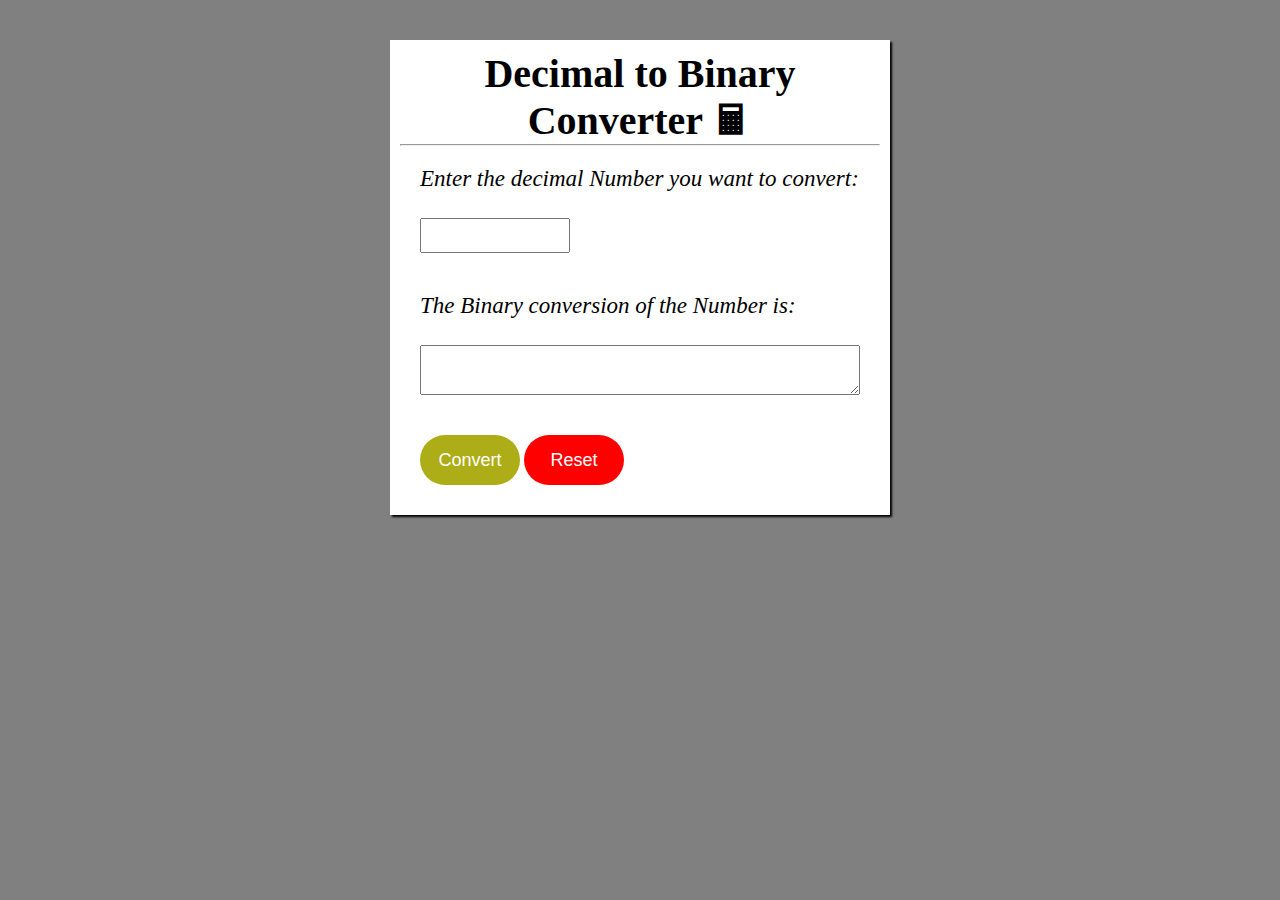
<file: DecimalToBinary/index.html>
<!DOCTYPE html>
<html lang="en">
  <head>
    <meta charset="UTF-8" />
    <meta name="viewport" content="width=device-width, initial-scale=1.0" />
    <title>Decimal to Binary Converter</title>
    <link rel="stylesheet" href="style.css" />
  </head>
  <body>
    <div class="container">
      <h1>Decimal to Binary Converter 🖩</h1>
      <hr />
      <div class="main-content">
        <label for="input">Enter the decimal Number you want to convert:</label
        >
        <br />
        <input type="number" id="input" />
      </div>

      <div class="main-content">
        <label for="textarea">The Binary conversion of the Number is:</label>
        <br />
        <textarea id="textarea" rows="" readonly> </textarea>
      </div>

      <div class="button">
        <button id="convert">Convert</button>
        <button id="reset">Reset</button>
      </div>
    </div>
    <script src="index.js"></script>
  </body>
</html>
</file>
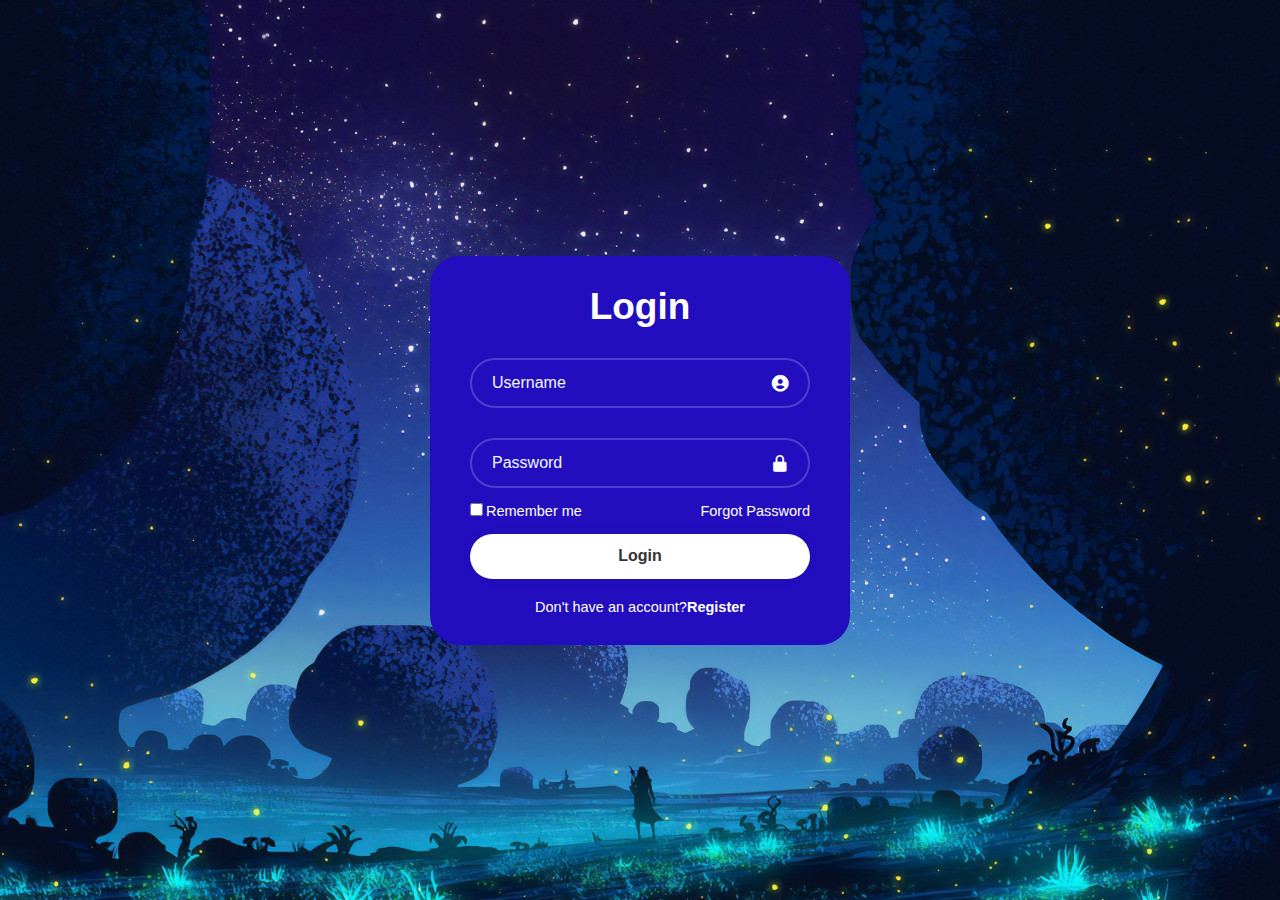
<file: HTML Registration Form/index.html>
<!DOCTYPE html>
<html lang="en">
<head>
  <meta charset="UTF-8">
  <meta name="viewport" content="width=device-width, initial-scale=1.0">
  <title>Login Page</title>
  <link rel="stylesheet" href="style.css">
  <link href='https://unpkg.com/boxicons@2.1.4/css/boxicons.min.css' rel='stylesheet'>
</head>
<body>
  <div class="wrapper">
    <form action="">
      <h1>Login</h1>
      <div class="input-box">
        <input type="text" placeholder="Username" required>
        <i class='bx bxs-user-circle'></i>
      </div>
      <div class="input-box">
        <input type="password" placeholder="Password" required>
        <i class='bx bxs-lock-alt'></i>
      </div>
      <div class="remember-forgot">
        <label><input type="checkbox">Remember me</label>
        <a href="#">Forgot Password</a>
      </div>
      <button type="submit" class="btn">Login</button>
      <div class="register-link">
        <p>Don't have an account?<a href="#">Register</a></p>
      </div>
    </form>
  </div>
</body>
</html>
</file>
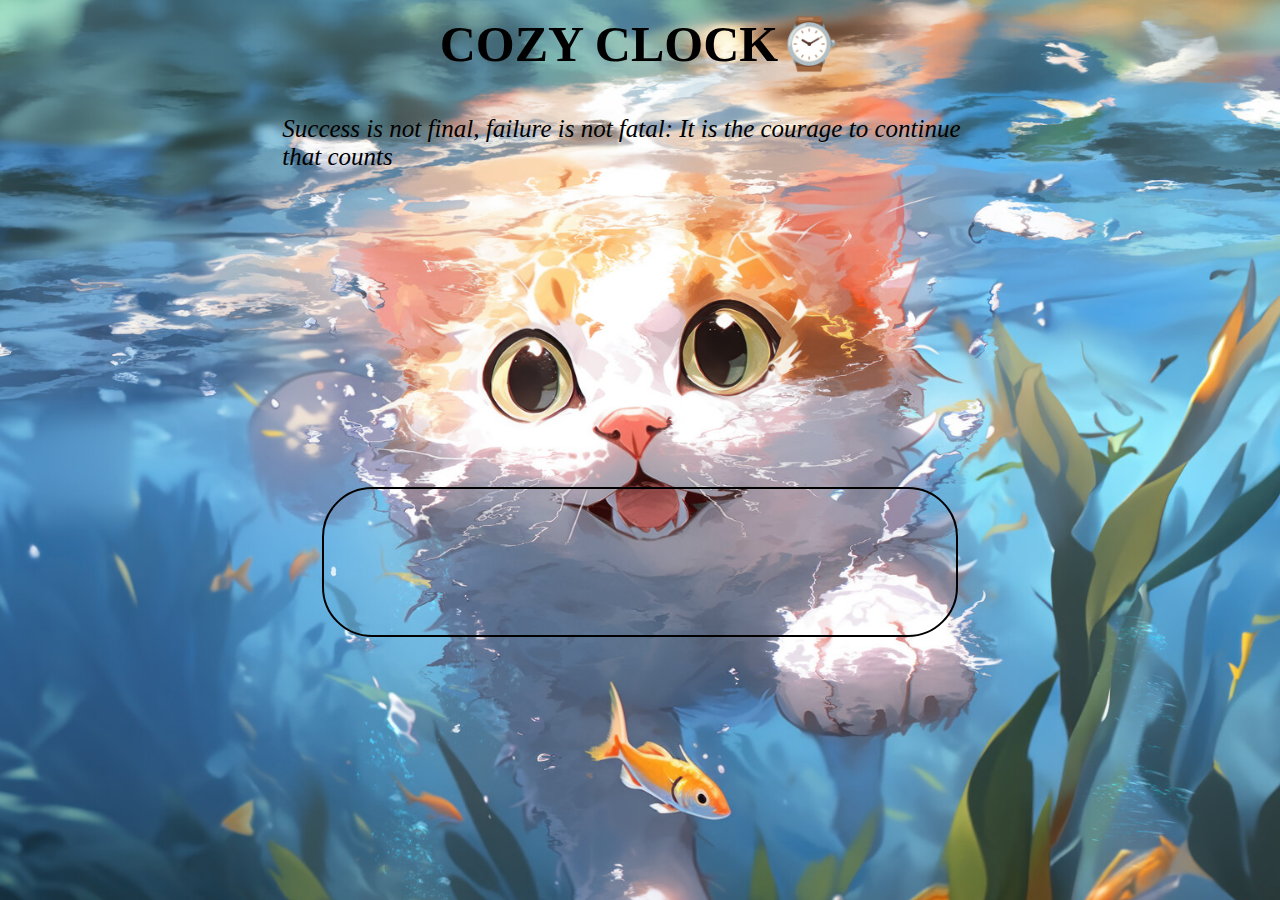
<file: Real time Clock/index.html>
<!DOCTYPE html>
<html lang="en">
<head>
    <meta charset="UTF-8">
    <meta name="viewport" content="width=device-width, initial-scale=1.0">
    <title>Timer Web App</title>
    <link rel="stylesheet" href="style.css">
</head>
<body>
    <div id="container">
        <h1>COZY CLOCK⌚</h1>
        <div id="quote">Success is not final, failure is not fatal: It is the courage to continue that counts</div>
        <div id="show-time"></div>
    </div>
    <script src="index.js"></script>
</body>
</html>
</file>
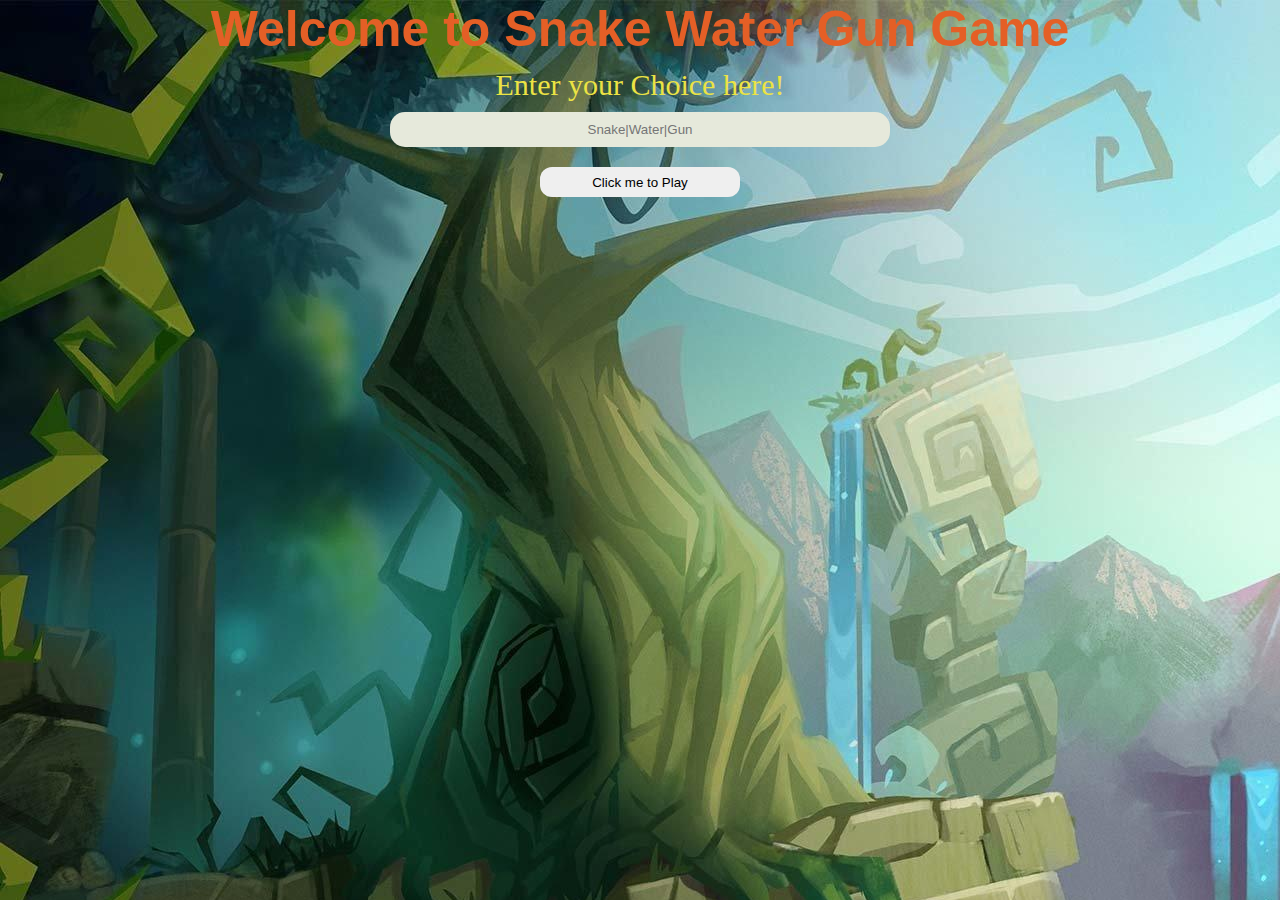
<file: Snake-Water Game/index.html>
<!DOCTYPE html>
<html lang="en">
<head>
  <meta charset="UTF-8">
  <meta name="viewport" content="width=device-width, initial-scale=1.0">
  <title>Snake, Water, and Gun Game</title>
  <link rel = "stylesheet" href="style.css">
</head>
<body>

<div class="game-container">
  <h1>Welcome to Snake Water Gun Game</h1>
  <label for="user-choice"><p id="game-para">Enter your Choice here!</p></label>
  <input type="text" id="user-choice" placeholder="Snake|Water|Gun">
  <button onclick="startGame()">Click  me to Play</button>

<script src = "index.js"></script>
</body>
</html>
</file>
<file: DecimalToBinary/style.css>
* {
  margin: 0;
  padding: 0;
  box-sizing: border-box;
}

body {
  background-color: gray;
}

.container {
  max-width: 500px;
  margin: 40px auto;
  box-shadow: 2px 2px 2px;
  background-color: white;
  padding: 10px;

  h1 {
    text-align: center;
    font-size: 40px;
  }
}

.main-content {
  display: flex;
  flex-direction: column;
  padding: 20px;
  font-size: 23px;
  font-family: "Times New Roman", Times, serif;
  font-style: italic;
}

#input {
  width: 150px;
  height: 35px;
  font-size: 20px;
}

#input {
  outline-color: red;
}

#textarea {
  font-size: 20px;
  padding: 0;
  outline-color: red;
  
}

.button {
  padding: 20px;
}

#convert {
  height: 50px;
  width: 100px;
  border-radius: 30px;
  font-size: 18px;
  background-color: rgb(173, 173, 23);
  border: none;
  color: white;
}

#reset {
  height: 50px;
  width: 100px;
  border-radius: 30px;
  font-size: 18px;
  background-color: red;
  border: none;
  color: white;
}

#convert:hover {
  background-color: green;
  border: 1px solid black;
}

#reset:hover {
  background-color: gray;
  border: 1px solid black;
}
</file>
<file: HTML Registration Form/style.css>
* {
  margin: 0;
  padding: 0;
  box-sizing: border-box;
  font-family: "Poppins", sans-serif;
}

body {
  display: flex;
  justify-content: center;
  align-items: center;
  min-height: 100vh;
  background:url(star.jpg);
}

.wrapper {
  width: 420px;
  background: #230ebf;
  color: white;
  border-radius: 30px;
  padding: 30px 40px;
 
}

.wrapper h1 {
  font-size: 37px;
  text-align: center;
}

.wrapper .input-box {
  width: 100%;
  height: 50px;
  margin: 30px 0;
  position: relative;
}


.input-box input {
  width: 100%;
  height: 100%;
  background: transparent;
  border: none;
  outline: none;
  border: 2px solid rgba(255, 255, 255, .2);
  border-radius: 40px;
  font-size: 16px;
  color: aliceblue;
  padding: 20px 45px 20px 20px;
}

.input-box input::placeholder {
  color: aliceblue;
}

.input-box i {
  position: absolute;
  right: 20px;
  top:50%;
  transform: translateY(-50%);
  font-size: 20px;
}

.wrapper .remember-forgot{
  display: flex;
  justify-content: space-between;
  font-size: 14.5px;
  margin: -15px 0 15px;
  
}

.remember-forgot label input{
  accent-color: #fff;
  margin-right: 3px;
}

.remember-forgot a{
  color: #fff;
  text-decoration: none;
}

.remember-forgot a:hover{
  text-decoration: underline;
}

.wrapper .btn{
  width:100%;
  height: 45px;
  background: #fff;
  border: none;
  outline: none;
  border-radius: 40px;
  box-shadow: 0 0 10px rgba(0,0,0, .1);
  cursor: pointer;
  font-size: 16px;
  color: #333;
  font-weight: 600;
}

.wrapper .register-link{
  font-size: 14.5px;
  text-align: center;
  margin-top: 20px;
  
}

.register-link p a{
  color: #fff;
  text-decoration: none;
  font-weight: 600;
}

.register-link p a:hover {
  text-decoration: underline;
}
</file>
<file: Real time Clock/style.css>
* {
    margin: 0;
    padding: 0;
    box-sizing: border-box;
}

body {
    background-image: url("./images/anime-cat-swimming-hd-wallpaper-uhdpaper.com-868@0@i.jpg");
    background-size: cover;
    background-position: center;
    background-repeat: no-repeat;
    margin: 0;
    padding: 0;
    min-height: 100vh;
    display: flex;
    flex-direction: column;
    align-items: center;
    justify-content: center;
}

#container {
    display: flex;
    flex-direction: column;
    justify-content: center;
    align-items: center;
    color: rgb(0, 0, 0);
    margin: 0;
    padding: 0;
    min-height: 100vh;
}

h1 {
    color: rgb(0, 0, 0);
    text-align: center;
    font-size: 50px;
    margin-top: 15px;
    font-family: 'Times New Roman', Times, serif;
}

#quote {
    height: 120px;
    width: 90%;
    margin: auto;
    margin-top: 10px;
    display: flex;
    justify-content: center;
    align-items: center;
    color: rgb(0, 0, 0);
    font-size: 25px;
    font-style: italic;
}

#show-time {
    height: 150px;
    width: 80%;
    color: rgb(0, 0, 0);
    border: 2px solid rgb(0, 0, 0);
    display: flex;
    justify-content: center;
    align-items: center;
    font-size: 50px;
    border-radius: 50px;
    margin-top: 20px;
    margin-bottom: auto; 
}

@media (max-width: 767px) {
    #show-time {
        height: 120px;
        font-size: 30px;
        margin-bottom: 20px; 
    }

    h1 {
        font-size: 30px;
        margin-top: 10px;
    }

    #quote {
        font-size: 22px;
    }
}
</file>
<file: Snake-Water Game/style.css>
*{
    margin: 0;
    padding: 0;
    box-sizing: border-box;
}

.game-container{
    height: 100vh;
    width: 100%;
    background-image: url(images/back.jpg);
    display: flex;
    flex-direction: column;
    text-align: center;
    align-items: center;
}

h1{
    font-family:'Segoe UI', Tahoma, Geneva, Verdana, sans-serif;
    color:#e45f26;
    font-size: 50px;
}

label{
    font-family: cursive;
    color: #ece344;
    font-size: 30px;
    margin-top: 10px;
    
}

#user-choice{
    width: 500px;
    height: 35px;
    border-radius: 15px;
    text-align: center;
    background-color: rgb(230, 233, 219);
    margin-top: 10px;
    margin-bottom: 10px;
    border: none;
}

button{
    border-radius: 12px;
    width: 200px;
    height: 30px;
    margin-top: 10px;
    margin-bottom: 10px;
    border:none;
}

button:hover{
    color: grey;
}
</file>
